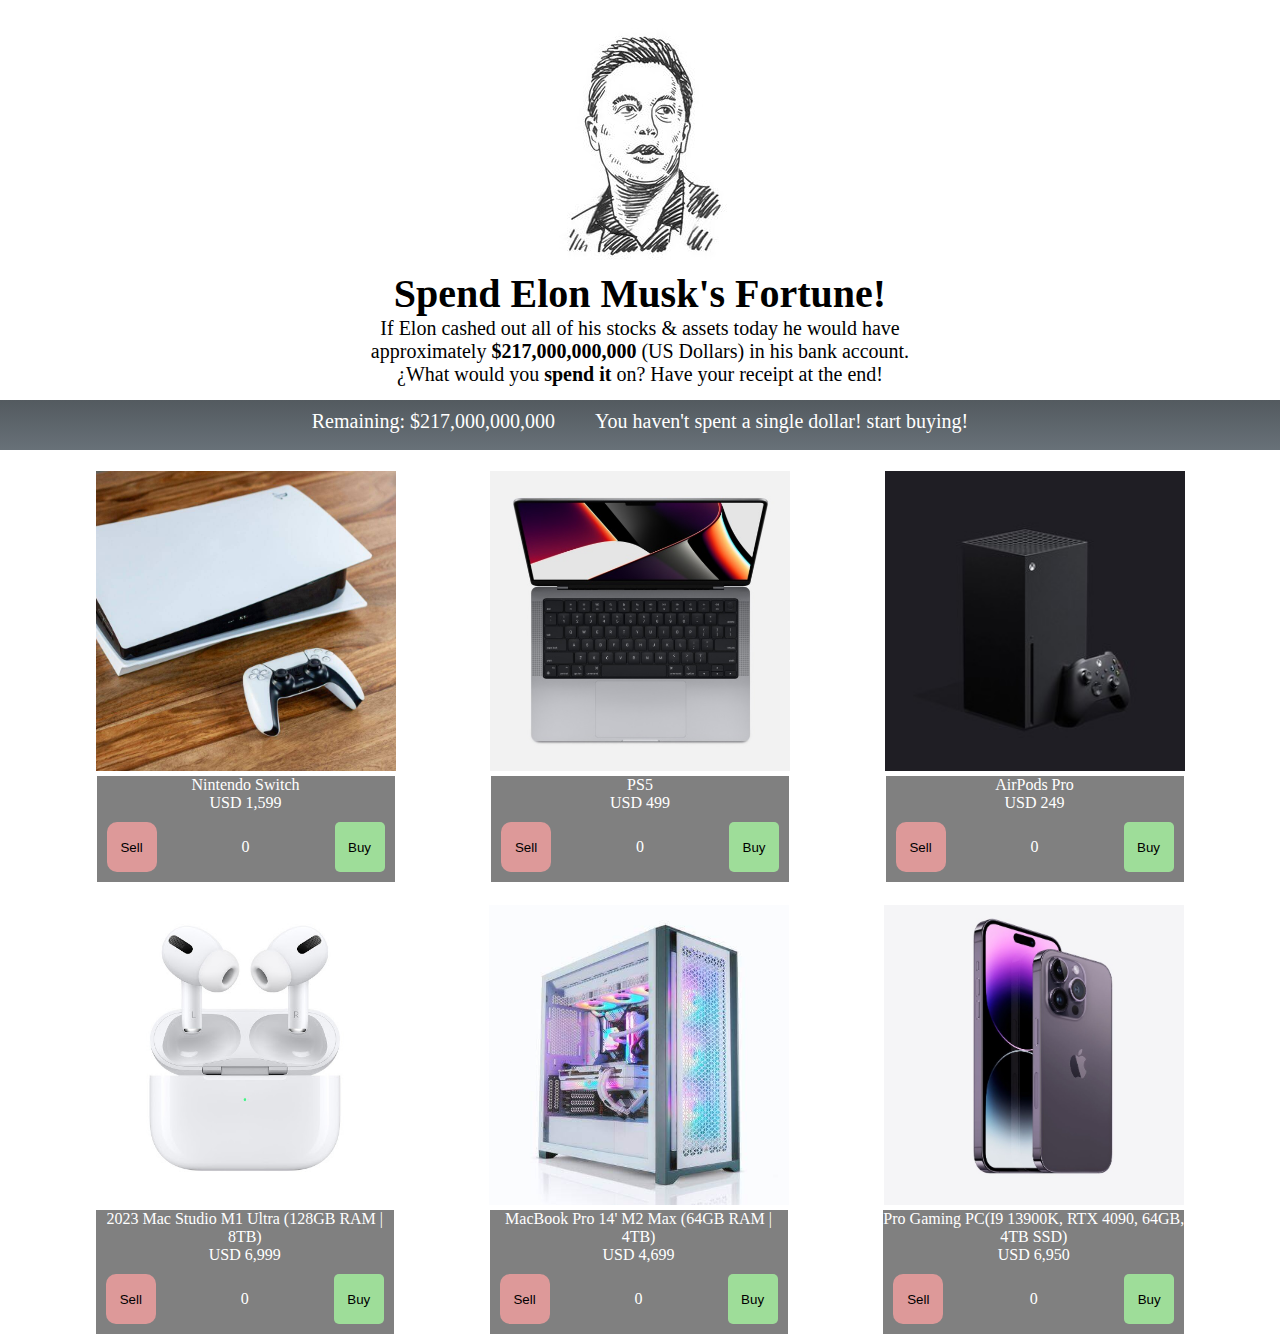
<file: index.html>
<!DOCTYPE html>
<html lang="en">

<head>
    <meta charset="UTF-8">
    <meta http-equiv="X-UA-Compatible" con tent="IE=edge">
    <meta name="viewport" content="width=device-width, initial-scale=1.0">
    <title>Document</title>
    <link rel="stylesheet" href="./file.css/index.css">
</head>

<body>
    <header class="header">

        <img src="./file.css/image/elon.jpg" alt="">
        <h1>Spend Elon Musk's Fortune!</h1>
        <p>If Elon cashed out all of his stocks & assets today he would have <br>
            approximately <b> $217,000,000,000</b> (US Dollars) in his bank account.</p>
        <p>¿What would you <b>spend it</b> on?
            Have your receipt at the end!</p>
    </header>
    <nav class="title">
        <p> Remaining: $217,000,000,000</p>
        <p>You haven't spent a single dollar! start buying!</p>
    </nav>
    <main class="main">
        <div class="main1">
            <div class="content">
                <img src="./file.css/image/CugpEfY.jpg" alt="">
                <div class="contact">
                    <p>Nintendo Switch</p>
                    <p>USD 1,599</p>
                    <div class="icon1">
                        <input class="sell" type="button" value="Sell">
                        <span><p>0</p></span>
                        <input class="buy" type="button" value="Buy">
                    </div>
                </div>
            </div>
            <div class="content">
                <img src="./file.css/image/69V42nb.jpg" alt="">
                <div class="contact">
                    <p>PS5</p>
                    <p>USD 499</p>
                    <div class="icon1">
                        <input class="sell" type="button" value="Sell">
                        <span><p>0</p></span>
                        <input class="buy" type="button" value="Buy">
                    </div>
                </div>
            </div>
            <div class="content">
                <img src="./file.css/image/HgPROm3.jpg" alt="">
                <div class="contact">
                    <p>AirPods Pro</p>
                    <p>USD 249</p>
                    <div class="icon1">
                        <input class="sell" type="button" value="Sell">
                        <span><p>0</p></span>
                        <input class="buy" type="button" value="Buy">
                    </div>
                </div>
            </div>
        </div>
        <div class="main1">
            <div class="content">
                <img src="./file.css/image/jImRpPw.jpg" alt="">
                <div class="contact">
                    <p>2023 Mac Studio M1 Ultra (128GB RAM | <br> 8TB)</p>
                    <p>USD 6,999</p>
                    <div class="icon1">
                        <input class="sell" type="button" value="Sell">
                        <span><p>0</p></span>
                        <input class="buy" type="button" value="Buy">
                    </div>
                </div>
            </div>
            <div class="content">
                <img src="./file.css/image/PXJj7z0.jpg" alt="">
                <div class="contact">
                    <p>MacBook Pro 14' M2 Max (64GB RAM | <br> 4TB)</p>
                    <p>USD 4,699</p>
                    <div class="icon1">
                        <input class="sell" type="button" value="Sell">
                        <span><p>0</p></span>
                        <input class="buy" type="button" value="Buy">
                    </div>
                </div>
            </div>
            <div class="content">
                <img src="./file.css/image/SH7FrjV.jpg" alt="">
                <div class="contact">
                    <p>Pro Gaming PC(I9 13900K, RTX 4090, 64GB, <br> 4TB SSD)</p>
                    <p>USD 6,950</p>
                    <div class="icon1">
                        <input class="sell" type="button" value="Sell">
                        <span><p>0</p></span>
                        <input class="buy" type="button" value="Buy">
                    </div>
                </div>
            </div>
        </div>
    </main>
    <footer></footer>
</body>

</html>
</file>
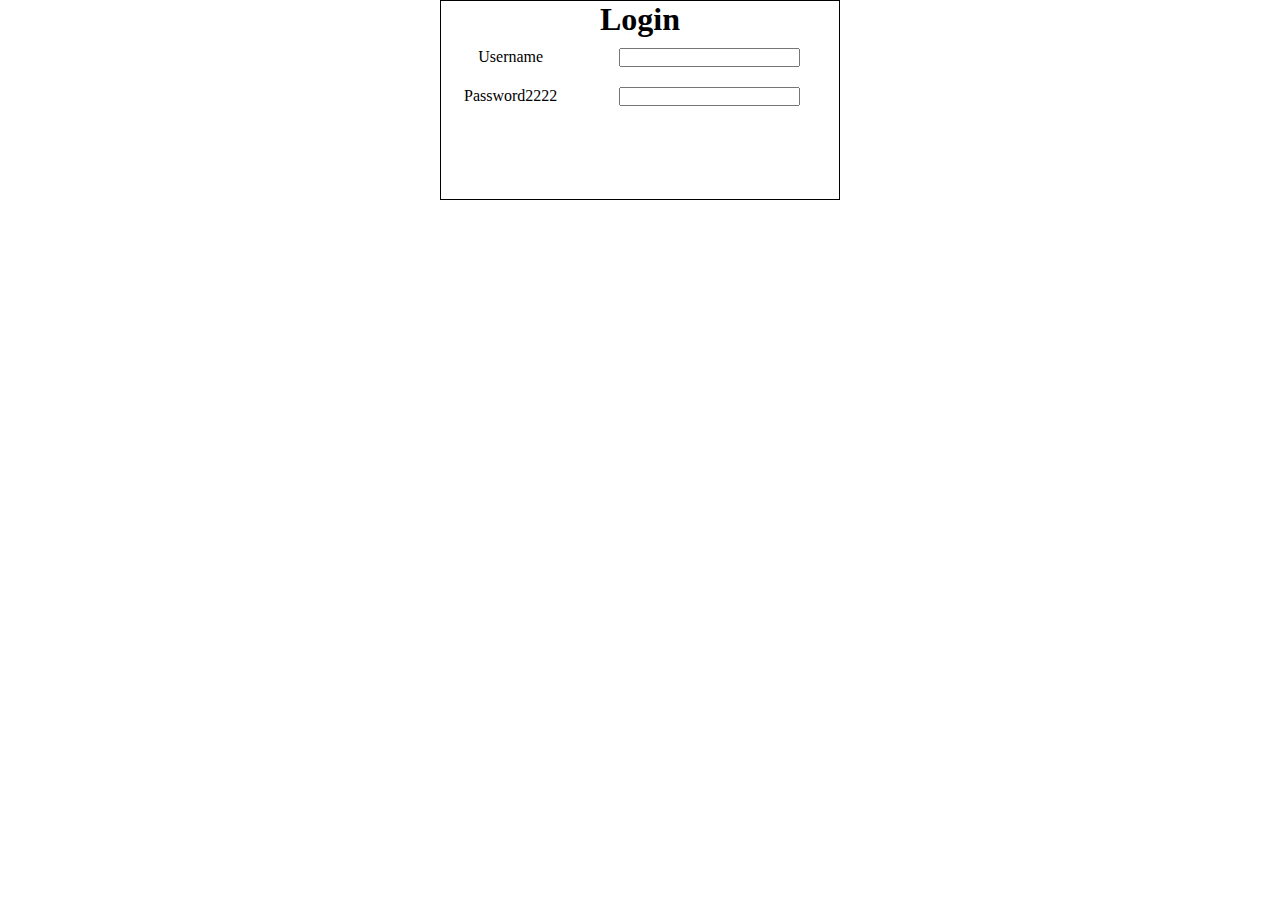
<file: file.css/abc.html>
<!DOCTYPE html>
<html lang="en">
<head>
    <meta charset="UTF-8">
    <meta http-equiv="X-UA-Compatible" content="IE=edge">
    <meta name="viewport" content="width=device-width, initial-scale=1.0">
    <title>Document</title>
    <link rel="stylesheet" href="./abc.css">
</head>
<body>
    <div>
        <h1>Login</h1>
        <ul class="item">
            <li class="a"><span>Username</span></li>
            <li class="b"><input type="text"></li>
        </ul>
        <ul class="item">
            <li class="a"> <span> Password2222</span></li>
            <li class="b"><input type="text"></li>
        </ul>
    </div>
</body>
</html>
</file>
<file: file.css/index.css>
*{
    margin: 0;
    padding: 0;
    box-sizing: border-box;
}
.header{
    width: 100%;
    height: 400px;
    padding: 20px;
    text-align: center;
}
.header p{
    font-size: 20px;
}
.header h1{
    font-size: 40px;
}
.title{
    width: 100%;
    height: 50px;
    background: linear-gradient( 0deg, rgba(104, 113, 120, 1) 0%, rgba(83, 90, 95, 1) 100% );
    padding: 10px;
    display: flex;
    justify-content: center 
}
.title{
    position: -webkit-sticky;
    position: sticky;
    top: 0;
}
.title p{
    font-size: 20px;
    color: white;
    padding: 0px 20px;
}
.main1{
    margin-top: 20px;
    border: 1px solid white;
    display: flex;
    text-align: center;
    justify-content: space-evenly
}
.content img{
    width: 300px;
    height: 300px;
    object-fit: cover;
}
.contact{
    border: 1px solid white;
    background-color: grey;
}
.contact p{
    justify-content: center;
   text-align: center;
   color: white;
}
.icon1{
    display: flex;
    justify-content: space-between;
    padding: 10px;
    align-items: center;
}
.buy{
    background-color: rgb(158, 221, 153);
    width: 50px;
    height: 50px;
    border-radius: 10%;
    border: none;
}
.sell{
    background-color: rgb(221, 153, 153) ;
    width: 50px;
    height: 50px;
    border-radius: 10px;
    border: none;
}
.buy:hover{
    background-color: coral;
}
.sell:hover{
    background-color: aquamarine    ;
}
</file>
<file: file.css/abc.css>
*{
    margin: 0;
    padding: 0;
    box-sizing: border-box;
}
div{
    width: 400px;
    height: 200px;
    border: 1px solid black;
    margin: 0 auto;
    text-align: center;
}
li{
    list-style: none;
    margin: 10px;
}
.item{
    display: flex;
}
.a{
    width: 30%;
}
.b {
    flex: 1;
}
</file>
